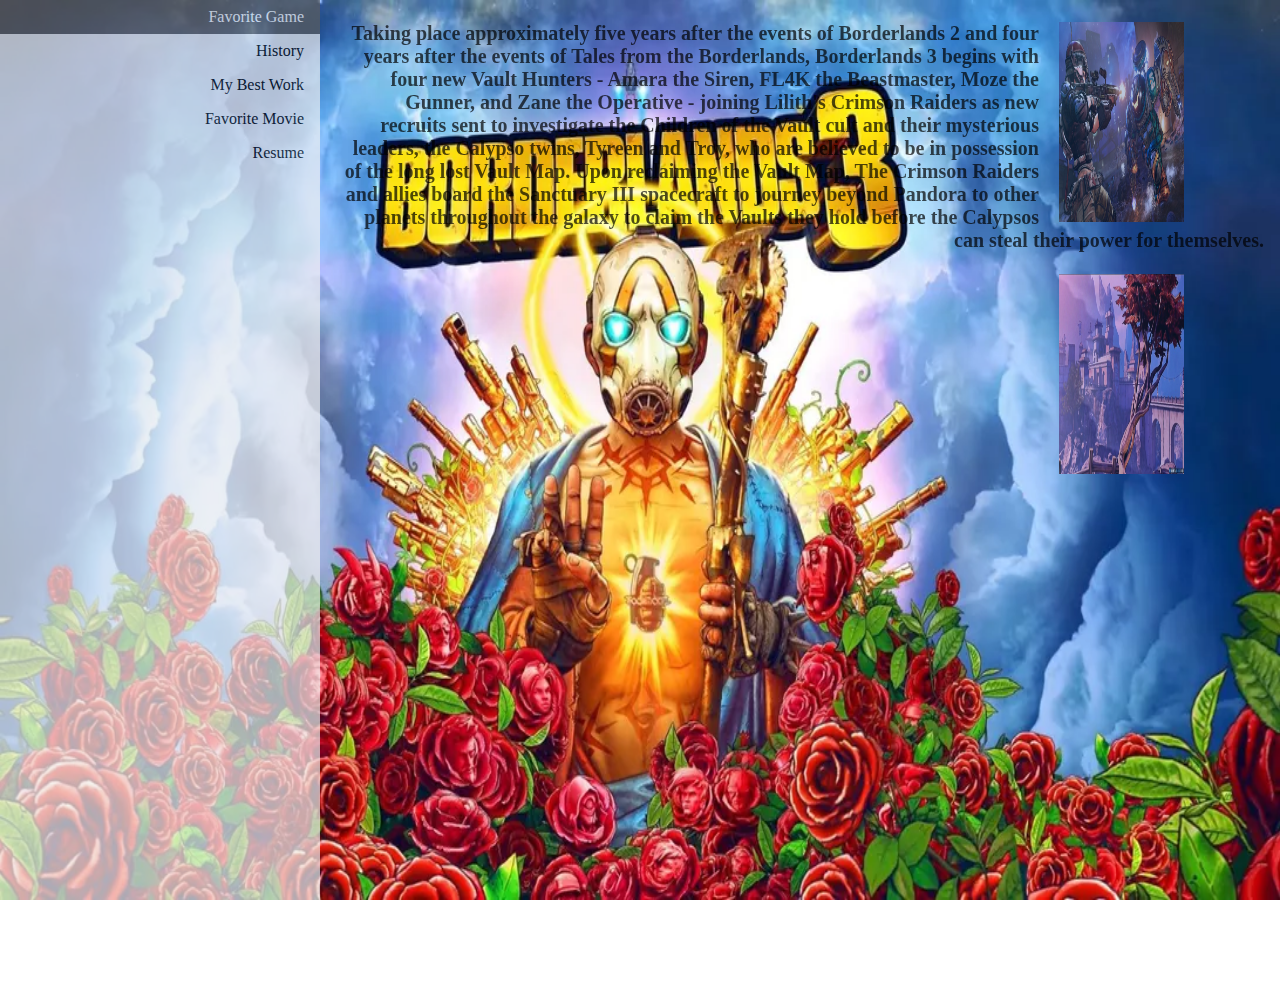
<file: favoritegame.html>
<!DOCTYPE html>
<html>
<head>
    <link rel="stylesheet" href="css/layout.css">
<title>Page Title</title>
<style media="screen">
img{
  float: right;
  margin-right: 80px;
  margin-left: 20px;
  height: 200px;
  width: 125px;
}

body {
  margin: 0;
  background-image: url("images/borderlands.jpg");
  background-repeat: no-repeat;
  background-attachment: fixed;
  opacity: 0.7;
   filter: alpha(opacity=50);
   background-size: 100% 100%;

   text-align: right;
}
p{
  font-size: 20px;
  font-weight: bold;
     color: black;
}
</style>
</head>
<body>
  <ul>
    <li><a class="active" href="favoritegame.html">Favorite Game</a></li>
    <li><a href="history.html">History</a></li>
    <li><a href="mybestwork.html">My Best Work</a></li>
    <li><a href="favoritemovie.html">Favorite Movie</a></li>
    <li><a href="resume.html">Resume</a></li>
  </ul>
  <div class="right">
<h1></h1>
<img src="images/B3.jpg" alt="">

    <p>Taking place approximately five years after the events of Borderlands 2 and four years after the events of Tales from the Borderlands, Borderlands 3 begins with four new Vault Hunters - Amara the Siren, FL4K the Beastmaster, Moze the Gunner, and Zane the Operative - joining Lilith's Crimson Raiders as new recruits sent to investigate the Children of the Vault cult and their mysterious leaders, the Calypso twins, Tyreen and Troy, who are believed to be in possession of the long lost Vault Map. Upon reclaiming the Vault Map, The Crimson Raiders and allies board the Sanctuary III spacecraft to journey beyond Pandora to other planets throughout the galaxy to claim the Vaults they hold before the Calypsos can steal their power for themselves.</p>
    <h1></h1>
    <img src="images/Athenas.jpg" alt="">
  </div>



</body>
</html>
</file>
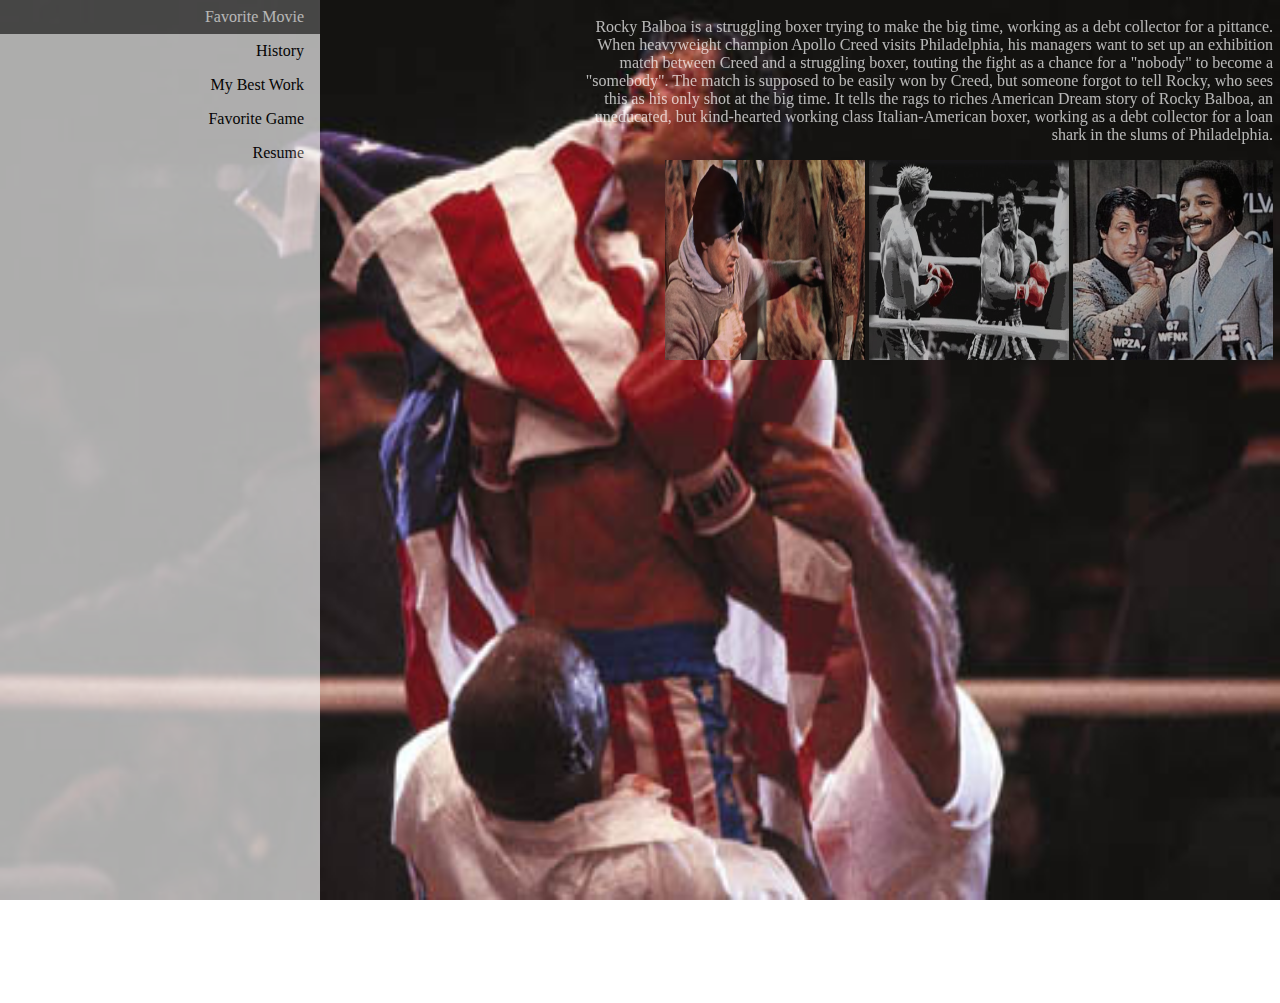
<file: favoritemovie.html>
<!DOCTYPE html>
<html>
<head>
    <link rel="stylesheet" href="css/layout.css">
<title>Page Title</title>
<style media="screen">
body {
  margin: 0;
  background-image: url("images/rocky.jpg");
  background-repeat: no-repeat;
  background-attachment: fixed;
  opacity: 0.7;
   filter: alpha(opacity=50);
   background-size: 100% 100%;
  color: White;
  text-align: right;
}
.right {
  margin-right: -25px;

}
</style>
</head>
<body>
  <ul>
    <li><a class="active" href="favoritemovie.html">Favorite Movie</a></li>
    <li> <a href="history.html">History</a></li>
    <li><a href="mybestwork.html">My Best Work</a></li>
    <li><a href="favoritegame.html">Favorite Game</a></li>
    <li><a href="resume.html">Resume</a></li>

  </ul>
  <div class="">
    <div class="right">
      <p>Rocky Balboa is a struggling boxer trying to make the big time, working as a debt collector for a pittance. When heavyweight champion Apollo Creed visits Philadelphia, his managers want to set up an exhibition match between Creed and a struggling boxer, touting the fight as a chance for a "nobody" to become a "somebody". The match is supposed to be easily won by Creed, but someone forgot to tell Rocky, who sees this as his only shot at the big time. It tells the rags to riches American Dream story of Rocky Balboa, an uneducated, but kind-hearted working class Italian-American boxer, working as a debt collector for a loan shark in the slums of Philadelphia.</p>
<img src="images/heavyhit.jpg"  width="200" height="200" alt="">
<img src="images/rock.jpg"  width="200" height="200" alt="">
<img src="images/fight.jpg" width="200" height="200" alt="">
    </div>


  </div>


</body>
</html>
</file>
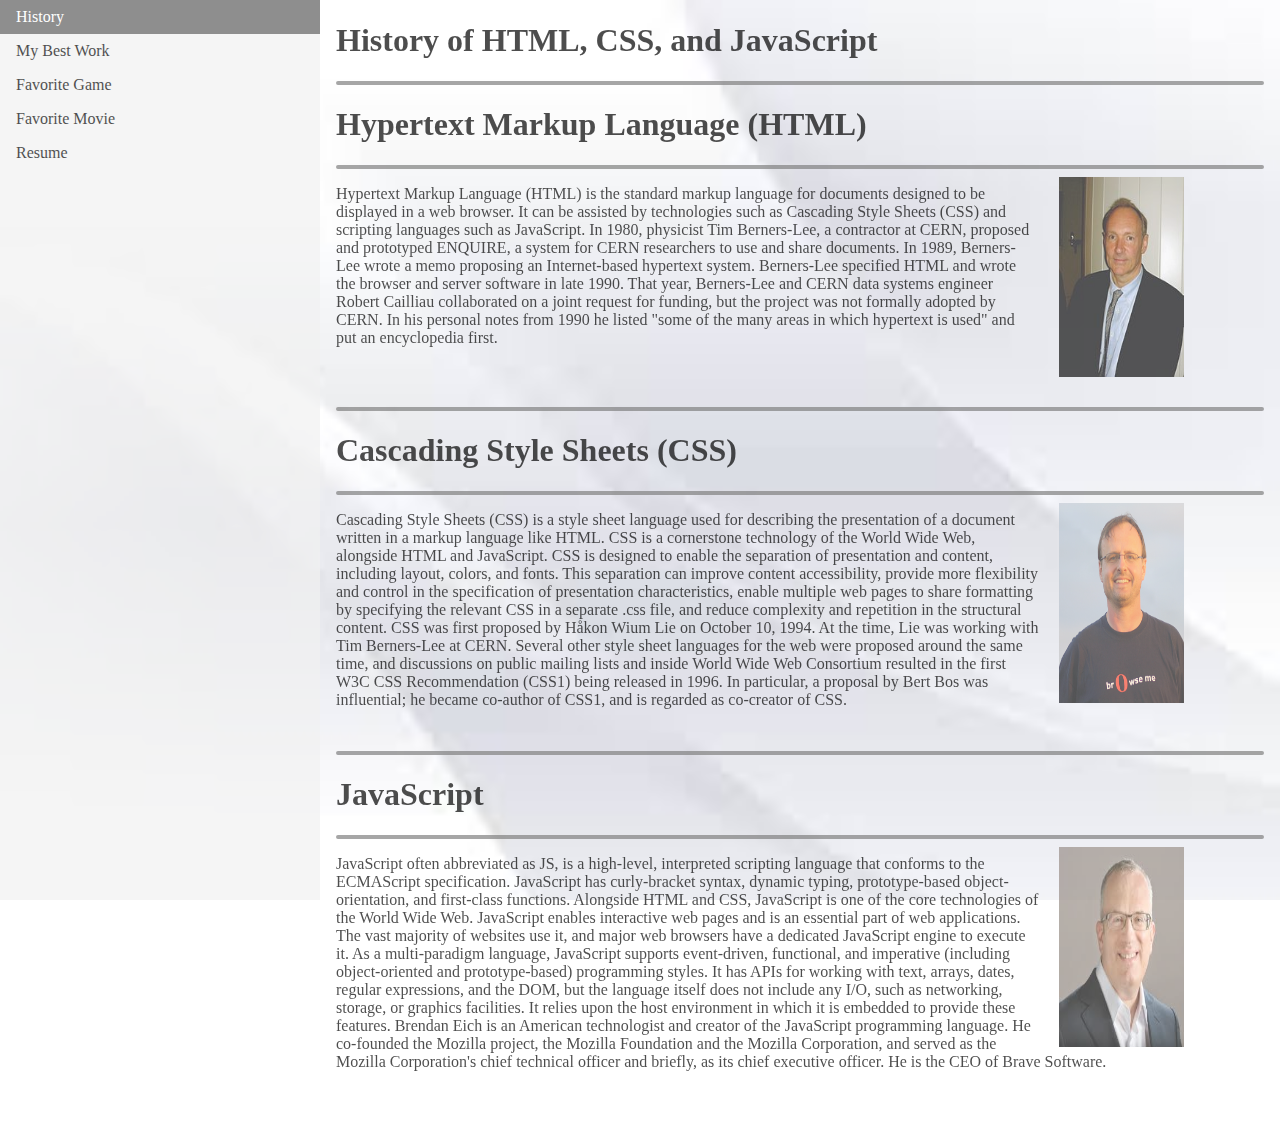
<file: history.html>
<!DOCTYPE html>
<html>
<head>
<title>Home</title>
<link rel="stylesheet" href="css/layout.css">
<style media="screen">
  img{
    float: right;
    margin-right: 80px;
    margin-left: 20px;
    height: 200px;
    width: 125px;
  }
</style>
</head>
<body>
  <ul>
    <li><a class="active" href="history.html">History</a></li>
    <li><a href="mybestwork.html">My Best Work</a></li>
    <li><a href="favoritegame.html">Favorite Game</a></li>
    <li> <a href="favoritemovie.html">Favorite Movie</a> </li>
    <li><a href="resume.html">Resume</a></li>
  </ul>
<div class="">


<h1>History of HTML, CSS, and JavaScript</h1>
<hr>

<h1>Hypertext Markup Language (HTML)</h1>
<hr><img src="images/Tim Berners.jpg" alt="">
<p>Hypertext Markup Language (HTML) is the standard markup language for documents designed to be displayed in a web browser. It can be assisted by technologies such as Cascading Style Sheets (CSS) and scripting languages such as JavaScript. In 1980, physicist Tim Berners-Lee, a contractor at CERN, proposed and prototyped ENQUIRE, a system for CERN researchers to use and share documents. In 1989, Berners-Lee wrote a memo proposing an Internet-based hypertext system. Berners-Lee specified HTML and wrote the browser and server software in late 1990. That year, Berners-Lee and CERN data systems engineer Robert Cailliau collaborated on a joint request for funding, but the project was not formally adopted by CERN. In his personal notes from 1990 he listed "some of the many areas in which hypertext is used" and put an encyclopedia first.</p>
<br>
<br>
<hr>
<h1>Cascading Style Sheets (CSS)</h1>
<hr><img src="images/Hakon.jpg" alt="">
<p>Cascading Style Sheets (CSS) is a style sheet language used for describing the presentation of a document written in a markup language like HTML. CSS is a cornerstone technology of the World Wide Web, alongside HTML and JavaScript. CSS is designed to enable the separation of presentation and content, including layout, colors, and fonts. This separation can improve content accessibility, provide more flexibility and control in the specification of presentation characteristics, enable multiple web pages to share formatting by specifying the relevant CSS in a separate .css file, and reduce complexity and repetition in the structural content. CSS was first proposed by Håkon Wium Lie on October 10, 1994. At the time, Lie was working with Tim Berners-Lee at CERN. Several other style sheet languages for the web were proposed around the same time, and discussions on public mailing lists and inside World Wide Web Consortium resulted in the first W3C CSS Recommendation (CSS1) being released in 1996. In particular, a proposal by Bert Bos was influential; he became co-author of CSS1, and is regarded as co-creator of CSS.</p>
<br>
<hr>
<h1>JavaScript</h1>
<hr><img src="images/Brendan.jpg" alt="">
<p>JavaScript often abbreviated as JS, is a high-level, interpreted scripting language that conforms to the ECMAScript specification. JavaScript has curly-bracket syntax, dynamic typing, prototype-based object-orientation, and first-class functions. Alongside HTML and CSS, JavaScript is one of the core technologies of the World Wide Web. JavaScript enables interactive web pages and is an essential part of web applications. The vast majority of websites use it, and major web browsers have a dedicated JavaScript engine to execute it. As a multi-paradigm language, JavaScript supports event-driven, functional, and imperative (including object-oriented and prototype-based) programming styles. It has APIs for working with text, arrays, dates, regular expressions, and the DOM, but the language itself does not include any I/O, such as networking, storage, or graphics facilities. It relies upon the host environment in which it is embedded to provide these features. Brendan Eich is an American technologist and creator of the JavaScript programming language. He co-founded the Mozilla project, the Mozilla Foundation and the Mozilla Corporation, and served as the Mozilla Corporation's chief technical officer and briefly, as its chief executive officer. He is the CEO of Brave Software.</p>
<br>
<br>










</div>
</body>
</html>
</file>
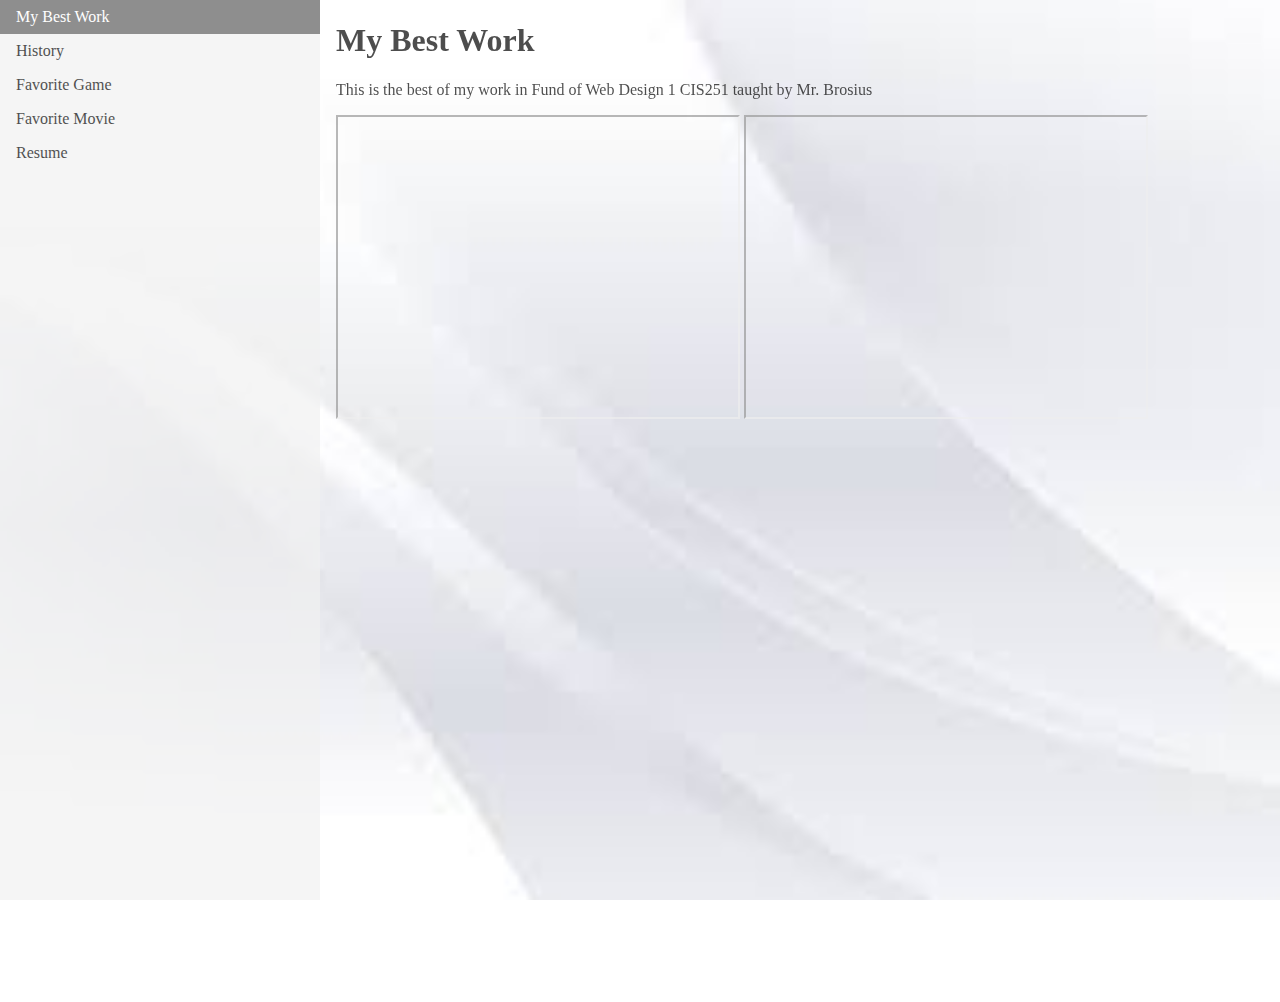
<file: mybestwork.html>
<!DOCTYPE html>
<html>
<head>
    <link rel="stylesheet" href="css/layout.css">
<title>My Best Work</title>
</head>
<body>

  <ul>
    <li><a class="active" href="mybestwork.html">My Best Work</a></li>
    <li><a href="history.html">History</a></li>
    <li><a href="favoritegame.html">Favorite Game</a></li>
    <li> <a href="favoritemovie.html">Favorite Movie</a> </li>
    <li><a href="resume.html">Resume</a></li>
  </ul>
  <div class="">
    <h1>My Best Work</h1>
    <p>This is the best of my work in Fund of Web Design 1 CIS251 taught by Mr. Brosius</p>

    <iframe src="https://rjrichardson0921.github.io/module-2/recipe.html" height="300px" width="400px"></iframe>
      <iframe src="https://rjrichardson0921.github.io/module-2/favorite.html"height="300px" width="400px"></iframe>
  </div>

</body>
</html>
</file>
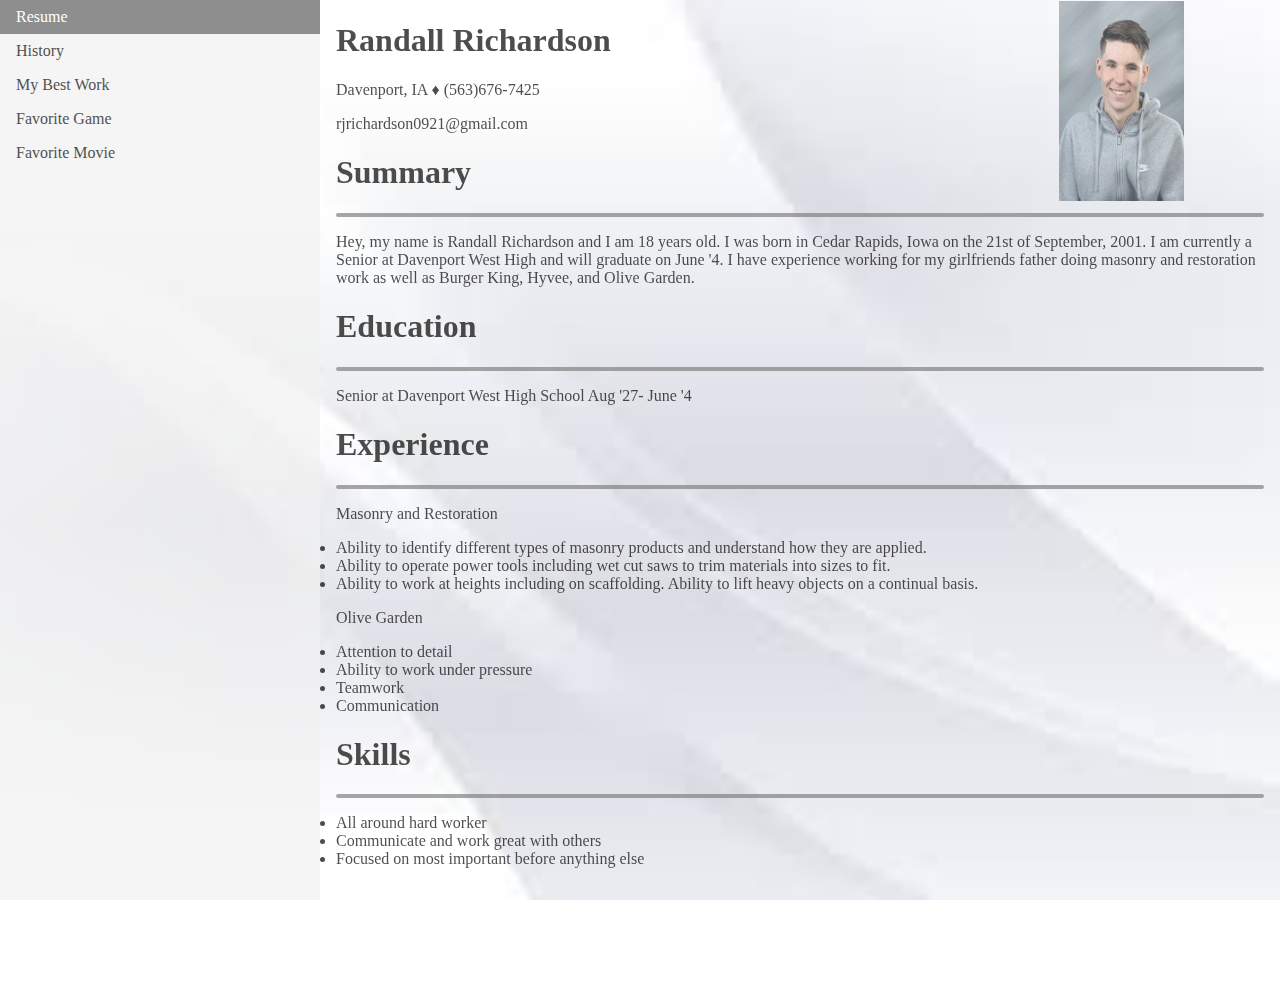
<file: resume.html>
<!DOCTYPE html>
<html>
<head>
  <title>Home</title>
  <link rel="stylesheet" href="css/layout.css">
  <style media="screen">
    img{
      float: right;
      margin-right: 80px;
      margin-left: 20px;
      height: 200px;
      width: 125px;
    }
</style>
</head>
<body>
  <ul>
    <li><a class="active" href="resume.html">Resume</a></li>
    <li><a href="history.html">History</a></li>
    <li><a href="mybestwork.html">My Best Work</a></li>
    <li><a href="favoritegame.html">Favorite Game</a></li>
    <li> <a href="favoritemovie.html">Favorite Movie</a> </li>
  </ul>
<div class="">

<img src="images/campus.jpg" alt="">
  <h1>Randall Richardson</h1>
  <p>Davenport, IA 	 &#9830; (563)676-7425</p>
  <p>rjrichardson0921@gmail.com</p>

  <h1>Summary</h1>
  <hr>

  <p>Hey, my name is Randall Richardson and I am 18 years old. I was born in Cedar Rapids, Iowa on the 21st of September, 2001. I am currently a Senior at Davenport West High and will graduate on June '4. I have experience working for my girlfriends father doing masonry and restoration work as well as Burger King, Hyvee, and Olive Garden. </p>

  <h1>Education</h1>
  <hr>

  <p>Senior at Davenport West High School                Aug '27- June '4</p>

  <h1>Experience</h1>
  <hr>

  <p>Masonry and Restoration</p <ul>
  <li>Ability to identify different types of masonry products and understand how they are applied. </li>
  <li>Ability to operate power tools including wet cut saws to trim materials into sizes to fit. </li>
  <li>Ability to work at heights including on scaffolding. Ability to lift heavy objects on a continual basis.</li>
</ul>
<p>Olive Garden</p <ul>
  <li>Attention to detail</li>
  <li>Ability to work under pressure</li>
  <li>Teamwork</li>
  <li>Communication</li>
</ul>

<h1>Skills</h1>
<hr>

<p></p<ul>
  <li>All around hard worker</li>
  <li>Communicate and work great with others</li>
  <li>Focused on most important before anything else</li>
</ul>



</div>
</body>
</html>
</file>
<file: css/layout.css>
body {
  margin: 0;
  background-image: url("../images/Abstract.jpg");
  background-repeat: no-repeat;
  background-attachment: fixed;
  opacity: 0.7;
   filter: alpha(opacity=50);
   background-size: 100% 100%;
}

ul {
  list-style-type: none;
  margin: 0;
  padding: 0;
  width: 25%;
  background-color: #f1f1f1;
  position: fixed;
  height: 100%;
  overflow: auto;
}

li a {
  display: block;
  color: #000;
  padding: 8px 16px;
  text-decoration: none;
}

li a.active {
  background-color: #5D5D5D;
  color: White;
}

li a:hover:not(.active) {
  background-color: #5D5D5D;
  color: white;
}
div{
margin-left:25%;
padding:1px 16px;
height:1000px;

}
hr{
  border: 2px solid;
  border-radius: 2px;
}
</file>
